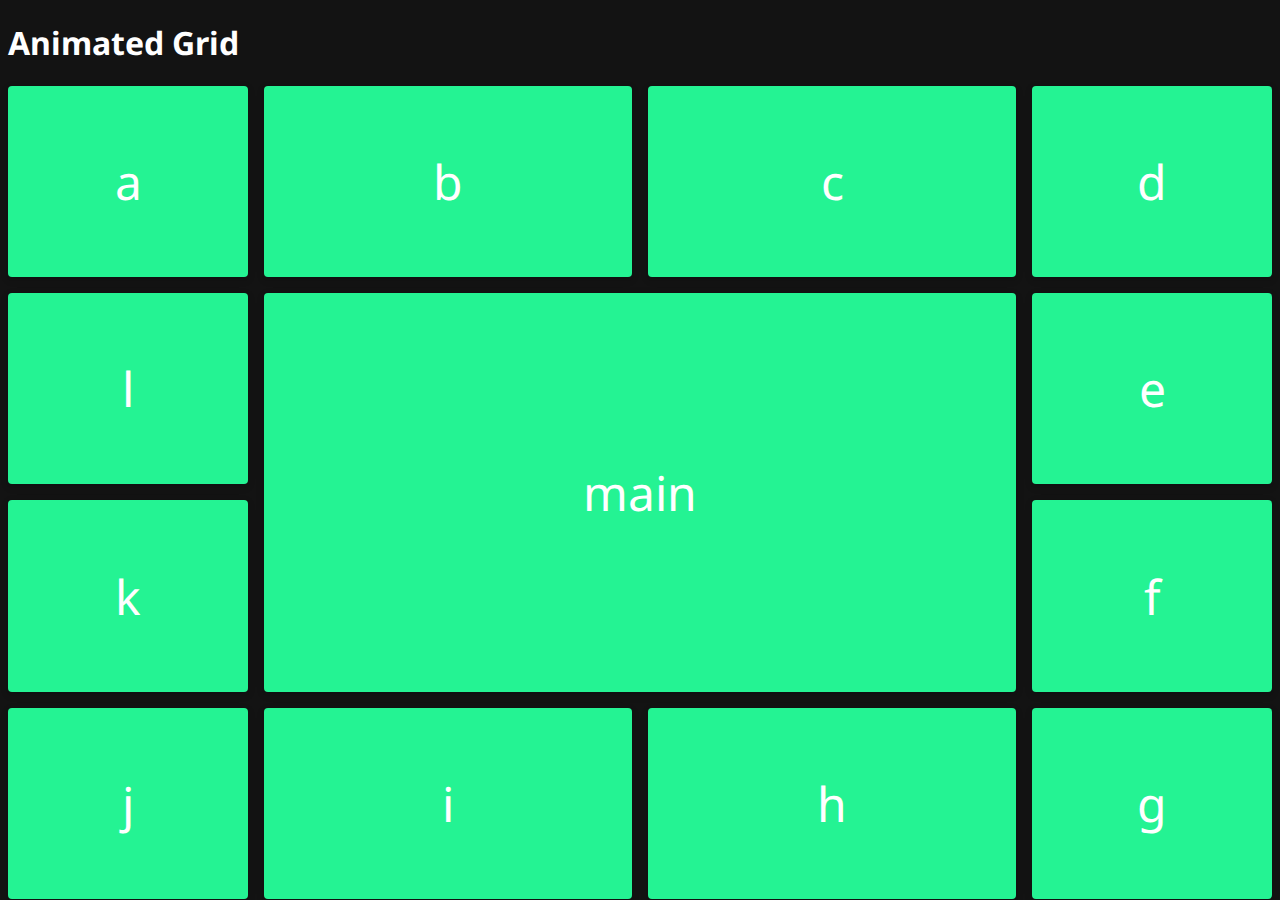
<file: public/animated-grid.html>
<!DOCTYPE html>
<html lang="en">

<head>
	<meta charset="UTF-8" />
	<meta name="viewport" content="width=device-width, initial-scale=1.0" />
	<title>Animated Grid</title>

	<style>
		@import url('./base.css');
		@import url('./animated-grid.css');
	</style>
</head>

<body>
	<h1>Animated Grid</h1>
	<!-- <section class="animated-grid">
		<div class="card"
			style="background-image:url('https://images.unsplash.com/photo-1558981359-219d6364c9c8?ixlib=rb-1.2.1&ixid=eyJhcHBfaWQiOjEyMDd9&auto=format&fit=crop&w=2100&q=80')">
		</div>
		<div class="card"
			style="background-image:url('https://images.unsplash.com/photo-1583585635793-0e1894c169bd?ixlib=rb-1.2.1&ixid=eyJhcHBfaWQiOjEyMDd9&auto=format&fit=crop&w=913&q=80')">
		</div>
		<div class="card"
			style="background-image:url('https://images.unsplash.com/photo-1583426573939-97d09302d76a?ixlib=rb-1.2.1&ixid=eyJhcHBfaWQiOjEyMDd9&auto=format&fit=crop&w=968&q=80')">
		</div>
		<div class="card"
			style="background-image:url('https://images.unsplash.com/photo-1583531172005-814191b8b6c0?ixlib=rb-1.2.1&ixid=eyJhcHBfaWQiOjEyMDd9&auto=format&fit=crop&w=975&q=80')">
		</div>
		<div class="card"
			style="background-image:url('https://images.unsplash.com/photo-1583532452513-a02186582ccd?ixlib=rb-1.2.1&ixid=eyJhcHBfaWQiOjEyMDd9&auto=format&fit=crop&w=1950&q=80')">
		</div>
		<div class="card"
			style="background-image:url('https://images.unsplash.com/photo-1583445013765-46c20c4a6772?ixlib=rb-1.2.1&ixid=eyJhcHBfaWQiOjEyMDd9&auto=format&fit=crop&w=1950&q=80')">
		</div>
		<div class="card card-wide"
			style="background-image:url('https://images.unsplash.com/photo-1583425423320-2386622cd2e4?ixlib=rb-1.2.1&ixid=eyJhcHBfaWQiOjEyMDd9&auto=format&fit=crop&w=1980&q=80')">
		</div>
		<div class="card"
			style="background-image:url('https://images.unsplash.com/photo-1583483425010-c566431a7710?ixlib=rb-1.2.1&ixid=eyJhcHBfaWQiOjEyMDd9&auto=format&fit=crop&w=1951&q=80')">
		</div>
		<div class="card"
			style="background-image:url('https://images.unsplash.com/photo-1583500557349-fb5238f8d946?ixlib=rb-1.2.1&ixid=eyJhcHBfaWQiOjEyMDd9&auto=format&fit=crop&w=1949&q=80')">
		</div>
		<div class="card"
			style="background-image:url('https://images.unsplash.com/photo-1583468323330-9032ad490fed?ixlib=rb-1.2.1&ixid=eyJhcHBfaWQiOjEyMDd9&auto=format&fit=crop&w=1955&q=80')">
		</div>
		<div class="card"
			style="background-image:url('https://images.unsplash.com/photo-1583562835057-a62d1beffbf3?ixlib=rb-1.2.1&ixid=eyJhcHBfaWQiOjEyMDd9&auto=format&fit=crop&w=949&q=80')">
		</div>
		<div class="card"
			style="background-image:url('https://images.unsplash.com/photo-1583518257225-f9a8081f6a84?ixlib=rb-1.2.1&ixid=eyJhcHBfaWQiOjEyMDd9&auto=format&fit=crop&w=1950&q=80')">
		</div>
		<div class="card"
			style="background-image:url('https://images.unsplash.com/photo-1502134249126-9f3755a50d78?ixlib=rb-1.2.1&ixid=eyJhcHBfaWQiOjEyMDd9&auto=format&fit=crop&w=2100&q=80')">
		</div>
	</section> -->

	<section class="animated-grid">
		<div class="card">a</div>
		<div class="card">b</div>
		<div class="card">c</div>
		<div class="card">d</div>
		<div class="card">e</div>
		<div class="card">f</div>
		<div class="card">g</div>
		<div class="card">h</div>
		<div class="card">i</div>
		<div class="card">j</div>
		<div class="card">k</div>
		<div class="card">l</div>
		<div class="card">main</div>
	</section>

</body>

</html>
</file>
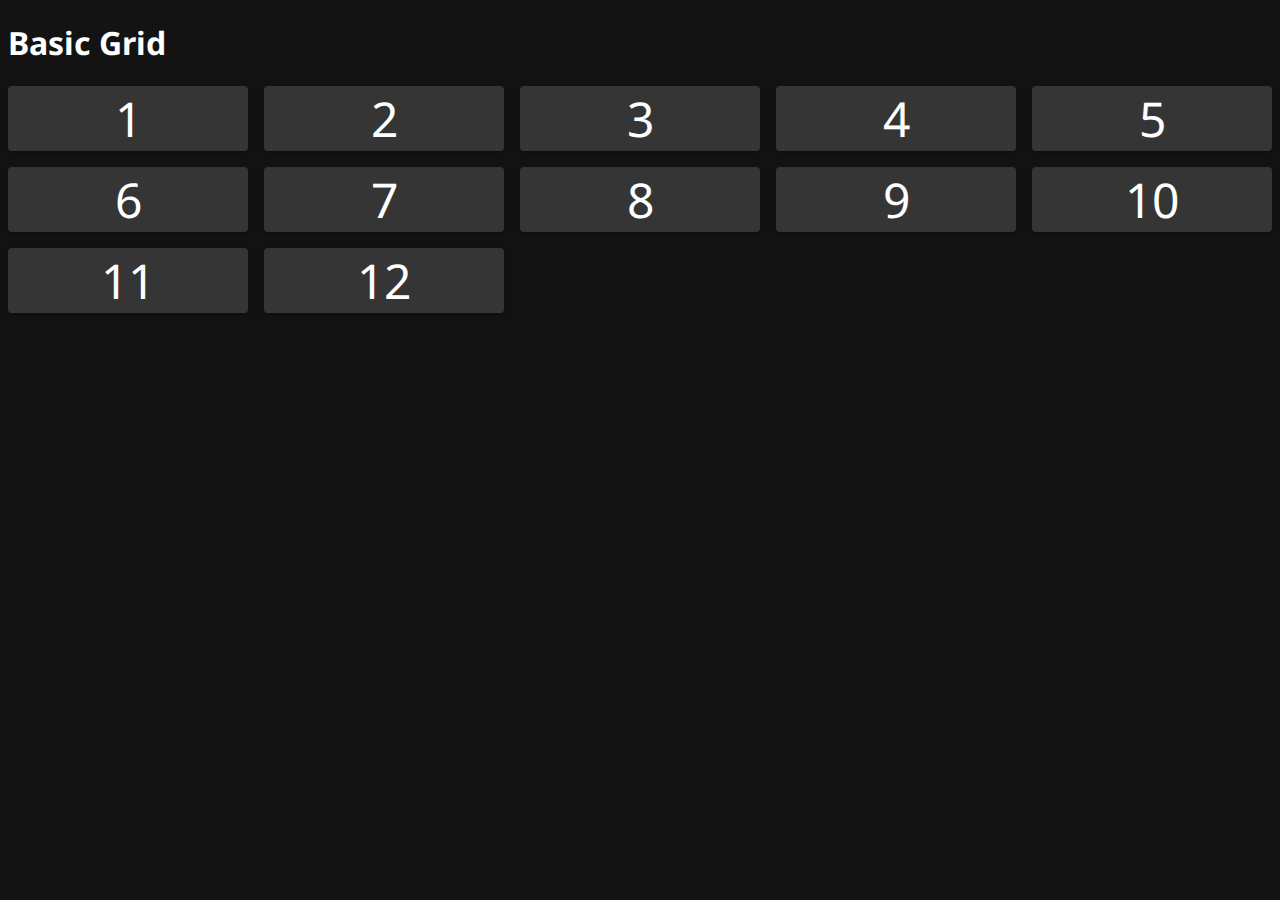
<file: public/basic-grid.html>
<!DOCTYPE html>
<html lang="en">

<head>
	<meta charset="UTF-8">
	<meta name="viewport" content="width=device-width, initial-scale=1.0">
	<title>Basic Grid</title>

	<style>
		@import url('./base.css');
		@import url('./basic-grid.css');
	</style>
</head>

<body>
	<h1>Basic Grid</h1>

	<section class="basic-grid">
		<div class="card">1</div>
		<div class="card">2</div>
		<div class="card">3</div>
		<div class="card">4</div>
		<div class="card">5</div>
		<div class="card">6</div>
		<div class="card">7</div>
		<div class="card">8</div>
		<div class="card">9</div>
		<div class="card">10</div>
		<div class="card">11</div>
		<div class="card">12</div>
	</section>
</body>

</html>
</file>
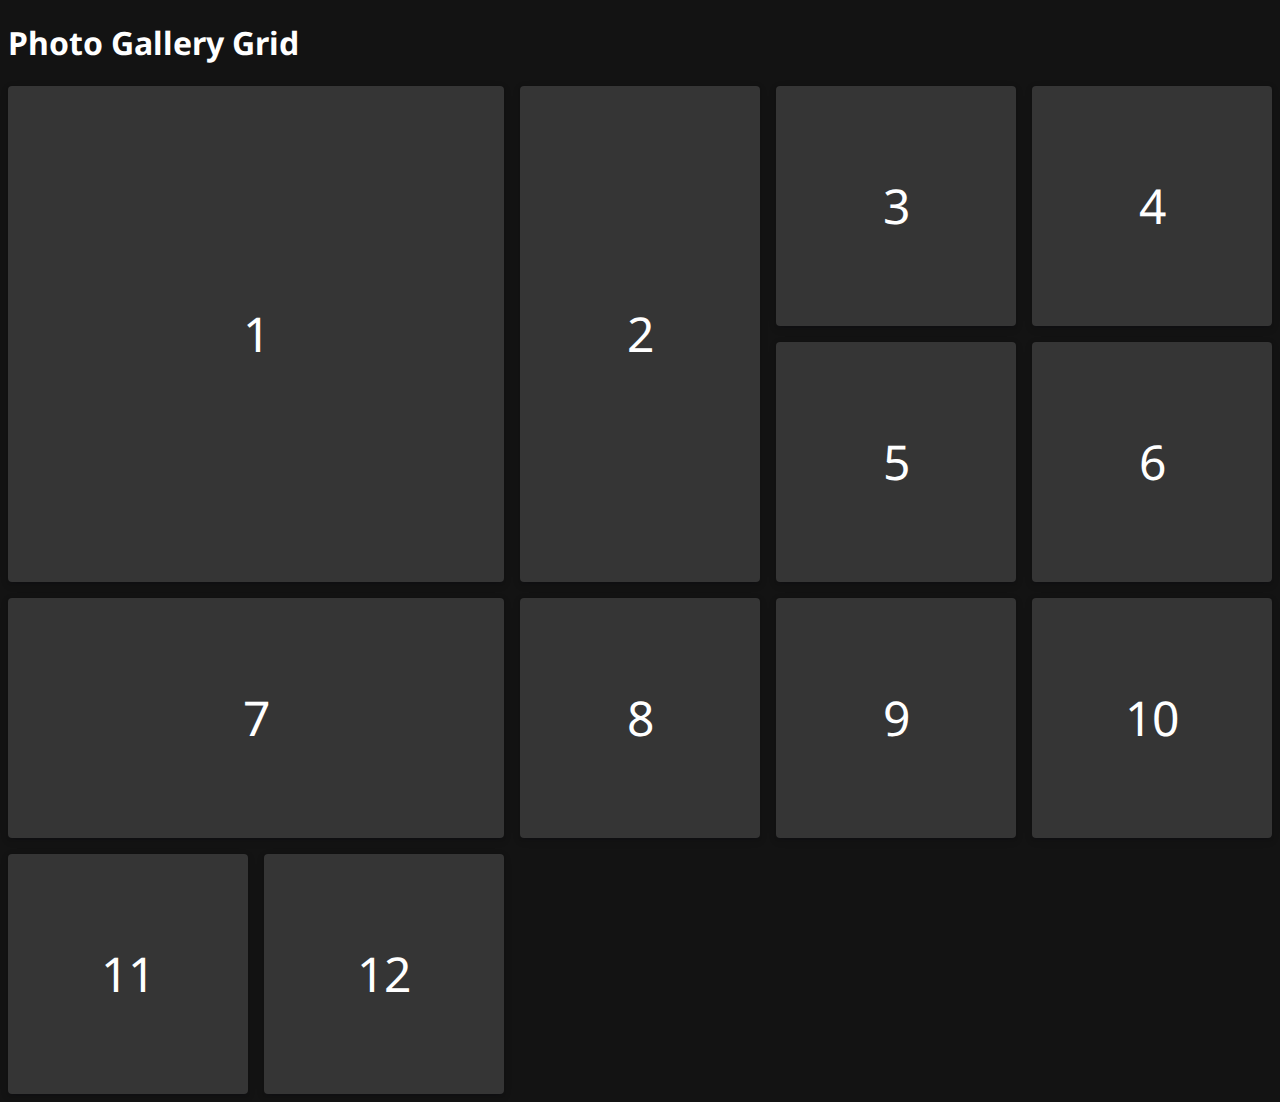
<file: public/photo-grid.html>
<!DOCTYPE html>
<html lang="en">

<head>
	<meta charset="UTF-8" />
	<meta name="viewport" content="width=device-width, initial-scale=1.0" />
	<title>Photo Grid</title>

	<style>
		@import url('./base.css');
		@import url('./photo-grid.css');
	</style>
</head>

<body>
	<h1>Photo Gallery Grid</h1>

	<div class="photo-grid">
		<div class="card card-tall card-wide"
			style="background-image:url('https://images.unsplash.com/photo-1558981359-219d6364c9c8?ixlib=rb-1.2.1&ixid=eyJhcHBfaWQiOjEyMDd9&auto=format&fit=crop&w=2100&q=80')">
			1
		</div>
		<div class="card card-tall"
			style="background-image:url('https://images.unsplash.com/photo-1583585635793-0e1894c169bd?ixlib=rb-1.2.1&ixid=eyJhcHBfaWQiOjEyMDd9&auto=format&fit=crop&w=913&q=80')">
			2
		</div>
		<div class="card"
			style="background-image:url('https://images.unsplash.com/photo-1583531172005-814191b8b6c0?ixlib=rb-1.2.1&ixid=eyJhcHBfaWQiOjEyMDd9&auto=format&fit=crop&w=975&q=80')">
			3
		</div>
		<div class="card"
			style="background-image:url('https://images.unsplash.com/photo-1583426573939-97d09302d76a?ixlib=rb-1.2.1&ixid=eyJhcHBfaWQiOjEyMDd9&auto=format&fit=crop&w=968&q=80')">
			4
		</div>
		<div class="card"
			style="background-image:url('https://images.unsplash.com/photo-1583532452513-a02186582ccd?ixlib=rb-1.2.1&ixid=eyJhcHBfaWQiOjEyMDd9&auto=format&fit=crop&w=1950&q=80')">
			5
		</div>
		<div class="card"
			style="background-image:url('https://images.unsplash.com/photo-1583445013765-46c20c4a6772?ixlib=rb-1.2.1&ixid=eyJhcHBfaWQiOjEyMDd9&auto=format&fit=crop&w=1950&q=80')">
			6
		</div>
		<div class="card card-wide"
			style="background-image:url('https://images.unsplash.com/photo-1583562835057-a62d1beffbf3?ixlib=rb-1.2.1&ixid=eyJhcHBfaWQiOjEyMDd9&auto=format&fit=crop&w=949&q=80')">
			7
		</div>
		<div class="card"
			style="background-image:url('https://images.unsplash.com/photo-1583483425010-c566431a7710?ixlib=rb-1.2.1&ixid=eyJhcHBfaWQiOjEyMDd9&auto=format&fit=crop&w=1951&q=80')">
			8
		</div>
		<div class="card"
			style="background-image:url('https://images.unsplash.com/photo-1583500557349-fb5238f8d946?ixlib=rb-1.2.1&ixid=eyJhcHBfaWQiOjEyMDd9&auto=format&fit=crop&w=1949&q=80')">
			9
		</div>
		<div class="card"
			style="background-image:url('https://images.unsplash.com/photo-1583468323330-9032ad490fed?ixlib=rb-1.2.1&ixid=eyJhcHBfaWQiOjEyMDd9&auto=format&fit=crop&w=1955&q=80')">
			10
		</div>
		<div class="card"
			style="background-image:url('https://images.unsplash.com/photo-1583425423320-2386622cd2e4?ixlib=rb-1.2.1&ixid=eyJhcHBfaWQiOjEyMDd9&auto=format&fit=crop&w=1980&q=80')">
			11
		</div>
		<div class="card"
			style="background-image:url('https://images.unsplash.com/photo-1583518257225-f9a8081f6a84?ixlib=rb-1.2.1&ixid=eyJhcHBfaWQiOjEyMDd9&auto=format&fit=crop&w=1950&q=80')">
			12
		</div>
	</div>
</body>

</html>
</file>
